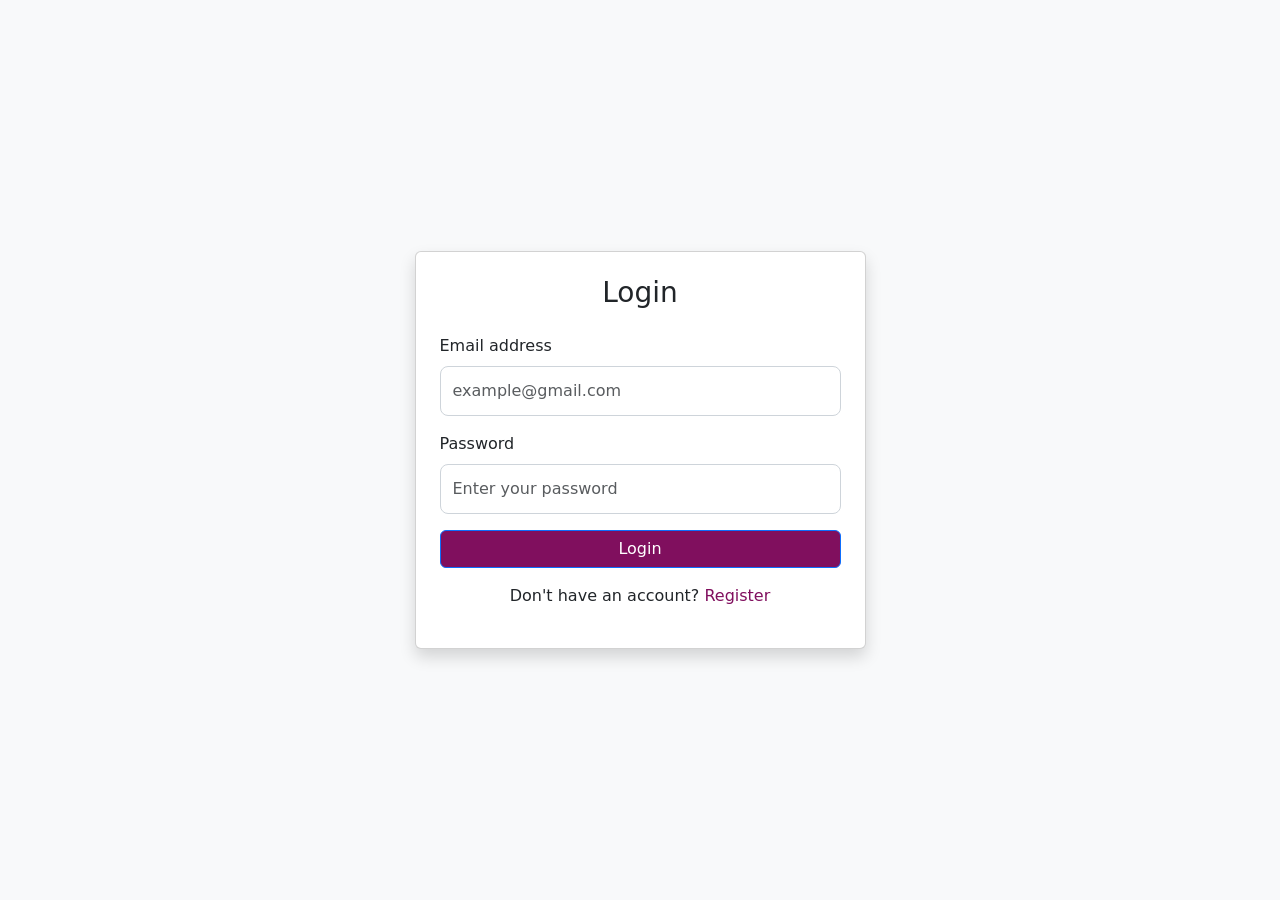
<file: index.html>
<!DOCTYPE html>
<html lang="en">
<head>
  <meta charset="UTF-8">
  <meta name="viewport" content="width=device-width, initial-scale=1.0">
  <link rel="stylesheet" href="style.css">
  <title>Login</title>


  <link href="https://cdn.jsdelivr.net/npm/bootstrap@5.3.2/dist/css/bootstrap.min.css" rel="stylesheet">
</head>

<body class="bg-light">

  <div class="container">
    <div class="row justify-content-center align-items-center vh-100">
      <div class="col-md-5">

        <div class="card shadow p-4">
          <h3 class="text-center mb-4">Login</h3>

          <form id="loginForm">

            <!-- Email -->
            <div class="mb-3">
              <label class="form-label">Email address</label>
              <input type="email" id="loginEmail" class="form-control" placeholder="example@gmail.com">
              <div id="loginEmailError" class="text-danger small mt-1"></div>
            </div>

            <!-- Password -->
            <div class="mb-3">
              <label class="form-label">Password</label>
              <input type="password" id="loginPassword" class="form-control" placeholder="Enter your password">
              <div id="loginPasswordError" class="text-danger small mt-1"></div>
            </div>

            <button type="submit" class="btn-submit btn btn-primary w-100"> Login </button>

          </form>

          <p class="text-center mt-3">
            Don't have an account?
            <a href="register.html" class="form-link">Register</a>
          </p>

        </div>

      </div>
    </div>
  </div>

  <script src="index.js"></script>
</body>
</html>
</file>
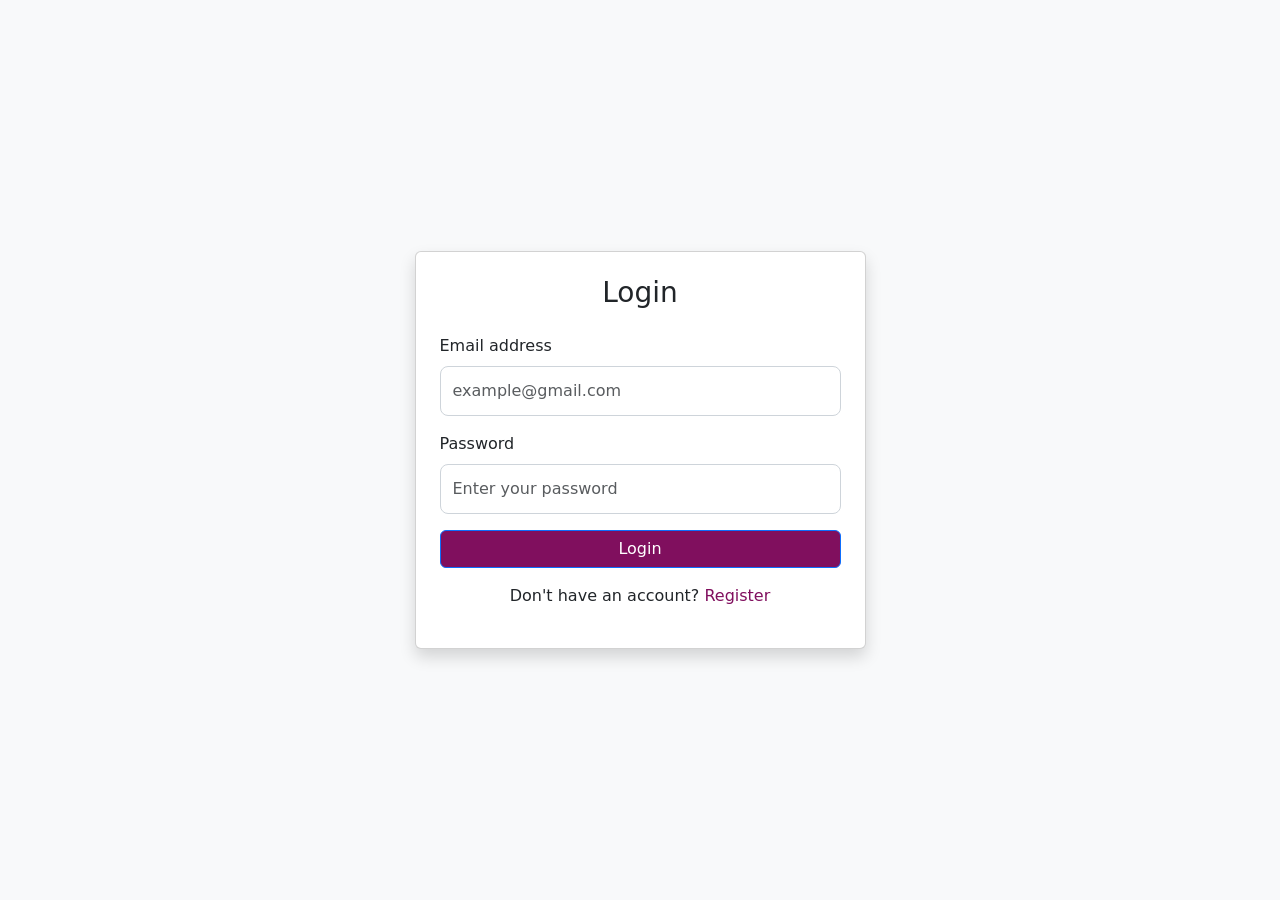
<file: exam.html>
<!DOCTYPE html>
<html lang="en">

<head>
    <meta charset="UTF-8">
    <meta name="viewport" content="width=device-width, initial-scale=1.0">
    <title>Exam</title>
    <style>
        progress {
            appearance: none;
            width: 100%;
            height: 20px;
        }

        progress::-webkit-progress-bar {
            background-color: #b588a8;
            border-radius: 10px;
        }

        progress::-webkit-progress-value {
            background-color: #800f5e;
            border-radius: 10px;
        }

        .controls {
            display: flex;
            justify-content: center;
            gap: 50px;
        }

        .nextBtn,
        .prevBtn {
            border: none;
            padding: 10px 15px;
            border-radius: 20px;
            background-color: #800f5e;
            color: white;
            cursor: pointer;
        }

        .index {
            padding: 5px 10px;
            border-radius: 20px;
            background-color: #b588a8;
            color: white;
        }

        .markBtn {
            border: none;
            padding: 10px 15px;
            border-radius: 20px;
            background-color: #b588a8;
            color: white;
            cursor: pointer;
        }

        .subBtn {
            background-color: #28A745;
            color: white;
            display: block;
            width: 20%;
            margin: 20px auto;
            cursor: pointer;
            padding: 10px 15px;
            border-radius: 20px;
            border: none;
        }

        .main {
            margin-top: 10px;
            display: flex;
            justify-content: space-between;
        }

        .markList {
            background-color: #b588a8;
            height: 520px;
            width: 20%;
            border-radius: 10px;
        }

        .question {
            flex-grow: 1;
            text-align: center;
        }

        .title {
            font-size: 40px;

            margin-bottom: 15px;
        }

        .answer {
            display: flex;
            flex-direction: column;
            height: 200px;
            justify-content: space-between;
            padding: 50px 200px;
        }

        .radioInput {
            display: flex;
            align-items: center;
            gap: 5px;
            border: 2px solid #dad9d9;
            border-radius: 20px;
            padding: 20px;
            margin-bottom: 10px;
        }

        .radioInput:hover {
            background-color: #f3f3f3;
        }

        .radioInput input:checked+label {
            font-weight: bold;
        }

        .radioInput input[type="radio"] {
            appearance: none;
            width: 20px;
            height: 20px;
            border: 2px solid #800f5e;
            border-radius: 4px;
            cursor: pointer;
            position: relative;
        }

        .radioInput input[type="radio"]:checked::after {
            content: "";
            position: absolute;
            top: 3px;
            left: 3px;
            width: 12px;
            height: 12px;
            background-color: #800f5e;
            border-radius: 2px;
        }

        .mark {
            padding: 10px 80px;
            background-color: #800f5e;
            color: rgb(255, 255, 255);
            border-radius: 10px;
            margin: 10px;
            cursor: pointer;
        }

        .timer-container {
            text-align: center;
        }

        .timer {
            font-size: 30px;
            font-weight: bold;
        }

        .logoutBtn {
            position: fixed;
            top: 35px;
            right: 20px;
            border: none;
            padding: 8px 20px;
            border-radius: 20px;
            background-color: #dc3545;
            color: white;
            cursor: pointer;
            font-size: 14px;
        }
    </style>
</head>

<body>
    <button class="logoutBtn" onclick="logout()">Logout</button>
    <progress class="progress" value="1" max="10"></progress>
    <div class="timer-container">
        <span class="timer">30:00</span>
    </div>
    <div class="main">
        <div class="question">
            <p class="title"></p>
            <div class="answer"></div>
        </div>
        <div class="markList"></div>
    </div>
    <div class="controls">
        <div class="navigation">
            <button class="prevBtn">Previous</button>
            <span class="index">1</span>
            <button class="nextBtn">Next</button>
        </div>

        <button class="markBtn">Mark</button>
    </div>

    <button class="subBtn">Submit</button>
    <script src="exam.js"></script>
</body>

</html>
</file>
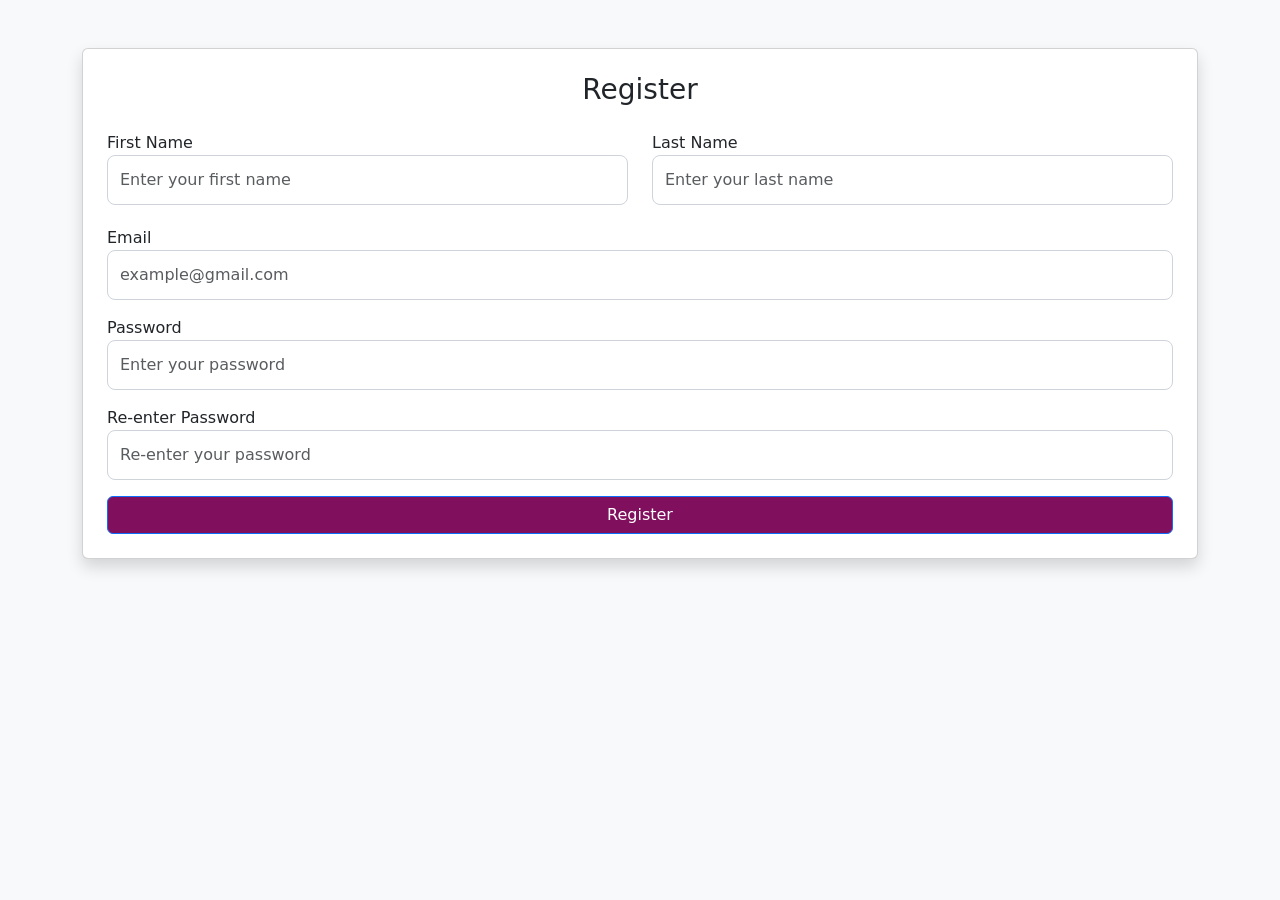
<file: register.html>
<!DOCTYPE html>
<html lang="en">
  <head>
    <meta charset="UTF-8" />
    <meta name="viewport" content="width=device-width, initial-scale=1.0">
    <title>Register</title>
    <link rel="stylesheet" href="style.css" />
    <link
      href="https://cdn.jsdelivr.net/npm/bootstrap@5.3.2/dist/css/bootstrap.min.css"
      rel="stylesheet"
    />
  </head>
  <body class="bg-light">
    <div class="container mt-5">
      <div class="card p-4 shadow">
        <h3 class="text-center mb-4">Register</h3>

        <form id="registerForm">
          <div class="row">
            <div class="col-md-6 mb-3">
              <label>First Name</label>
              <input type="text" id="firstName" class="form-control" placeholder="Enter your first name"  />
              <div class="text-danger small" mr-2 id="firstNameError"></div>
            </div>
            <div class="col-md-6 mb-3">
              <label>Last Name</label>
              <input type="text" id="lastName" class="form-control" placeholder="Enter your last name"  />
              <div class="text-danger small" id="lastNameError"></div>
            </div>
          </div>

          <div class="mb-3">
            <label>Email</label>
            <input type="email" id="email" class="form-control" placeholder="example@gmail.com"  />
            <div class="text-danger small" id="emailError"></div>
          </div>

          <div class="mb-3">
            <label>Password</label>
            <input type="password" id="password" class="form-control" placeholder="Enter your password"  />
            <div class="text-danger small" id="passwordError"></div>
          </div>

          <div class="mb-3">
            <label>Re-enter Password</label>
            <input type="password" id="confirmPassword" class="form-control" placeholder="Re-enter your password"  />
            <div class="text-danger small" id="confirmPasswordError"></div>
          </div>

          <button class="btn-submit btn btn-primary w-100" type="submit">Register</button>
        </form>
      </div>
    </div>

    <script src="register.js"></script>
  </body>
</html>
</file>
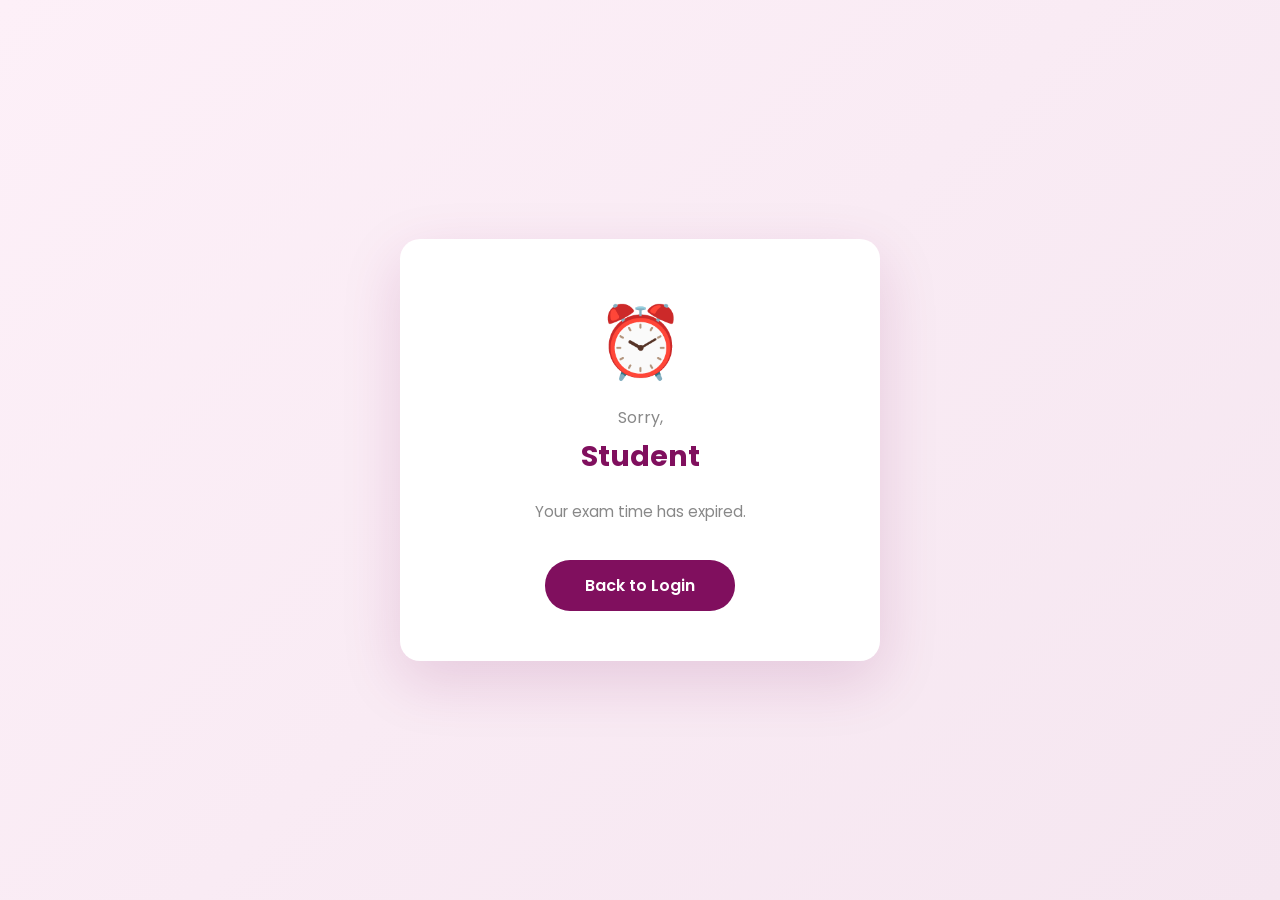
<file: timeout.html>
<!DOCTYPE html>
<html lang="en">
<head>
    <meta charset="UTF-8">
    <meta name="viewport" content="width=device-width, initial-scale=1.0">
    <title>Time's Up</title>
    <style>
        @import url('https://fonts.googleapis.com/css2?family=Poppins:wght@300;400;600;700&display=swap');

        * { margin: 0; padding: 0; box-sizing: border-box; }

        body {
            font-family: 'Poppins', sans-serif;
            background: linear-gradient(135deg, #fdf0f8 0%, #f5e6f0 100%);
            min-height: 100vh;
            display: flex;
            align-items: center;
            justify-content: center;
        }

        .card {
            background: white;
            border-radius: 20px;
            padding: 50px 60px;
            box-shadow: 0 20px 60px rgba(128, 15, 94, 0.15);
            text-align: center;
            max-width: 480px;
            width: 90%;
            animation: fadeInUp 0.6s ease;
        }

        @keyframes fadeInUp {
            from { opacity: 0; transform: translateY(30px); }
            to   { opacity: 1; transform: translateY(0); }
        }

        .icon {
            font-size: 70px;
            margin-bottom: 10px;
            display: inline-block;
            animation: shake 0.6s ease 0.5s;
        }

        @keyframes shake {
            0%, 100% { transform: rotate(0deg); }
            25%       { transform: rotate(-10deg); }
            75%       { transform: rotate(10deg); }
        }

        .greeting { font-size: 1rem; color: #888; margin-bottom: 5px; }

        .student-name {
            font-size: 1.8rem;
            font-weight: 700;
            color: #800f5e;
            margin-bottom: 20px;
        }

        .message {
            font-size: 0.95rem;
            color: #888;
            line-height: 1.8;
            margin-bottom: 35px;
        }

        .btn-home {
            background-color: #800f5e;
            color: white;
            border: none;
            padding: 13px 40px;
            border-radius: 25px;
            font-family: 'Poppins', sans-serif;
            font-size: 1rem;
            font-weight: 600;
            cursor: pointer;
            text-decoration: none;
            display: inline-block;
            transition: background 0.3s ease;
        }

        .btn-home:hover { background-color: #6a0c4e; }
    </style>
</head>
<body>
    <div class="card">
        <div class="icon">⏰</div>
        <p class="greeting">Sorry,</p>
        <h2 class="student-name" id="studentName">Student</h2>
        <p class="message">
            Your exam time has expired.
        </p>
        <a href="index.html" class="btn-home">Back to Login</a>
    </div>

    <script>
        const users = JSON.parse(localStorage.getItem("users")) || [];
        const currentUserEmail = localStorage.getItem("currentUser");
        const currentUser = users.find(u => u.email === currentUserEmail);

        if (currentUser) {
            document.getElementById("studentName").textContent =
                currentUser.firstName + " " + currentUser.lastName;
        }
    </script>
</body>
</html>
</file>
<file: style.css>
input.form-control, input[type="text"], input[type="email"], input[type="password"] {
    border: 1px solid #ced4da; 
    border-radius: 8px; 
    padding: 12px;
    transition: all 0.3s ease; 
}


input.form-control:focus, input:focus {
    border-color: #800f5e !important; 
    box-shadow: 0 0 0 0.2rem rgba(128, 15, 94, 0.25) !important; 
    outline: none;
}


.btn-submit {
    background-color: #800f5e !important;
    color: white !important;
    border: none;
    padding: 12px 25px;
    border-radius: 8px;
    font-weight: bold;
    width: 100%; 
    cursor: pointer;
    transition: background-color 0.3s ease, transform 0.1s ease;
}


.btn-submit:hover {
    background-color: #6a0c4e !important; 
    transform: translateY(-1px); 
}


.btn-submit:active {
    transform: translateY(0); 
}


.form-link {
    color: #800f5e;
    text-decoration: none;
    font-weight: 500;
}

.form-link:hover {
    color: #6a0c4e;
    text-decoration: underline;
}


.text-danger {
    font-size: 0.85rem;
    margin-top: 5px;
    color: #dc3545; 
}
</file>
